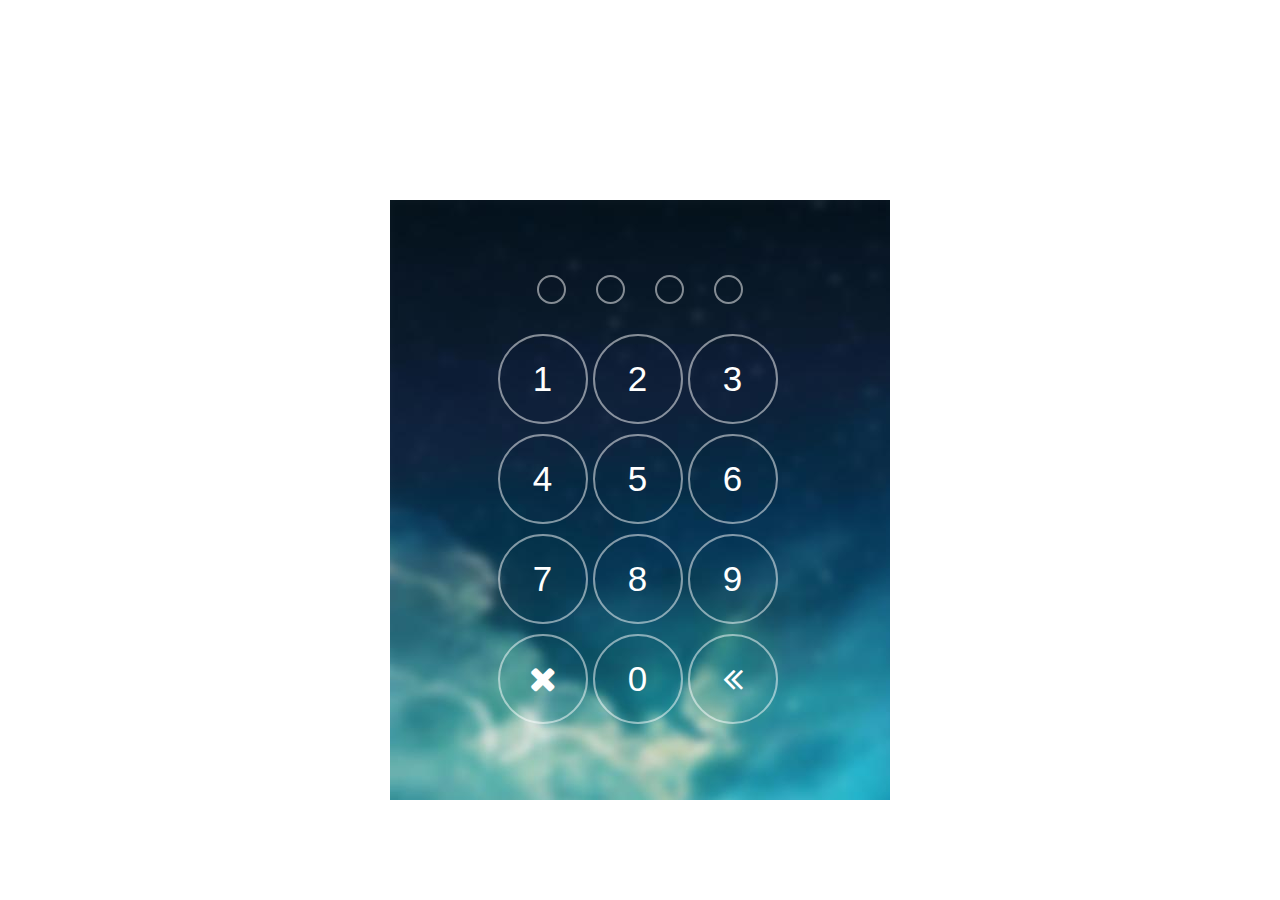
<file: index.html>
<!DOCTYPE html>
<html>
  <head>
    <meta charset="utf-8">
    <title>NumPad</title>
    <link rel="stylesheet" href="./numpad.css" media="screen" title="no title" charset="utf-8">
    <link rel="stylesheet" href="font-awesome/css/font-awesome.min.css">
  </head>
  <body>
    <div class="numpad"></div>
    <input id="pin" name="pin">

    <script  src="https://code.jquery.com/jquery-2.2.4.min.js" integrity="sha256-BbhdlvQf/xTY9gja0Dq3HiwQF8LaCRTXxZKRutelT44=" crossorigin="anonymous"></script>
    <script src="./numpad.js" charset="utf-8"></script>
  </body>
</html>
</file>
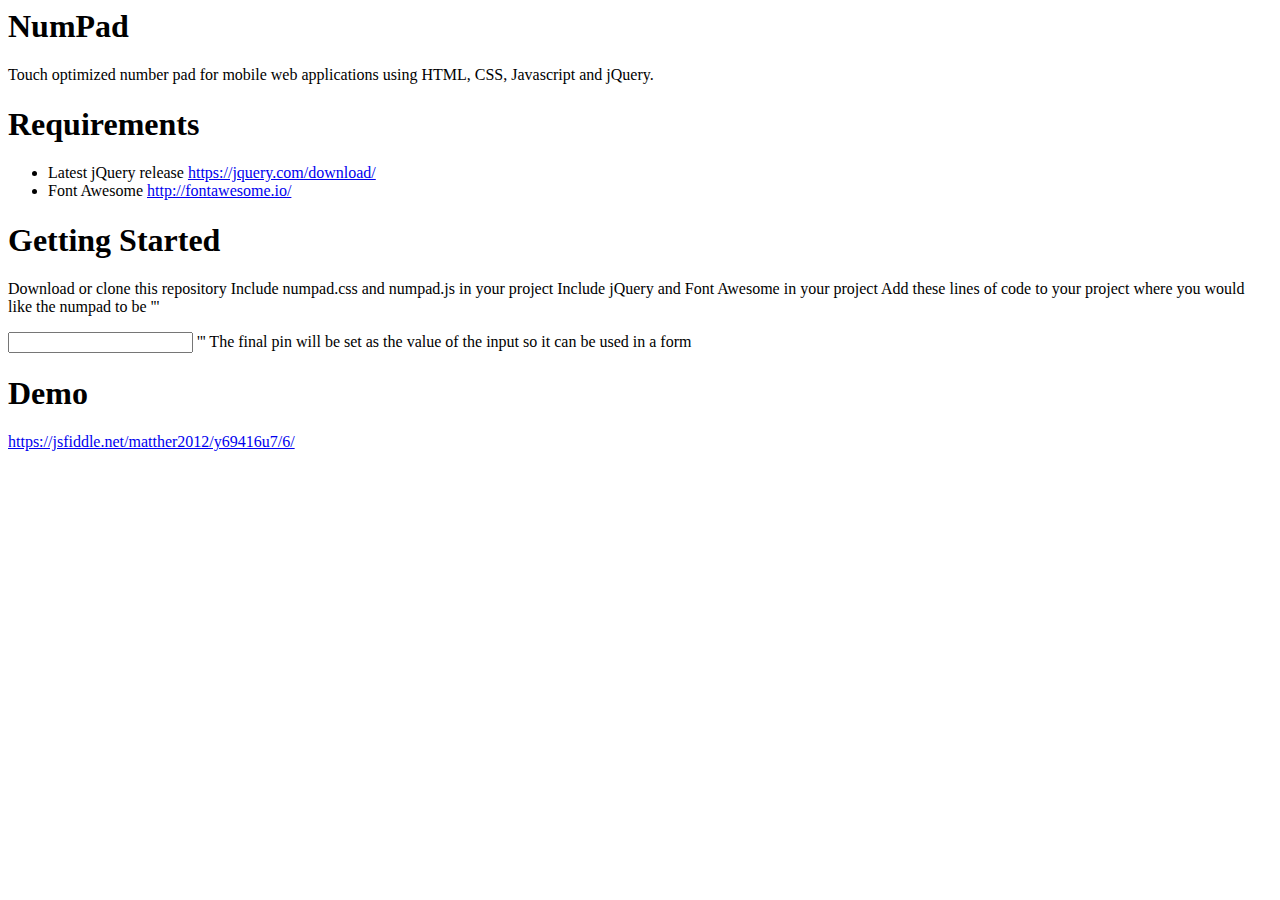
<file: README.html>
<html>
      <head>
        <meta charset="UTF-8">
        <title>README.md</title>
      </head>
      <body>
        <h1 id="numpad">NumPad</h1>
<p>Touch optimized number pad for mobile web applications using HTML, CSS, Javascript and jQuery.</p>
<h1 id="requirements">Requirements</h1>
<ul>
<li>Latest jQuery release <a href="https://jquery.com/download/">https://jquery.com/download/</a></li>
<li>Font Awesome <a href="http://fontawesome.io/">http://fontawesome.io/</a></li>
</ul>
<h1 id="getting-started">Getting Started</h1>
<p>Download or clone this repository
Include numpad.css and numpad.js in your project
Include jQuery and Font Awesome in your project
Add these lines of code to your project where you would like the numpad to be
&#39;&#39;&#39;</p>
<p><div class="numpad"></div></p>
<p><input id="pin" name="pin">
&#39;&#39;&#39;
The final pin will be set as the value of the input so it can be used in a form</p>
<h1 id="demo">Demo</h1>
<p><a href="https://jsfiddle.net/matther2012/y69416u7/6/">https://jsfiddle.net/matther2012/y69416u7/6/</a></p>

      </body>
    </html>
</file>
<file: numpad.css>
input {
  padding: 10px;
  border: 1px solid #ddd;
  width: 5px;
  height: 5px;
  border-radius: 50px;
  margin-right: 15px;
  margin-left: 15px;
  text-align: center;
  font-size: 60px;
  background-color: transparent;
  color: rgba(255, 255, 255, 0.8);
  border: 2px solid rgba(255, 255, 255, 0.5);
}

.dot {
  background-color: rgba(255, 255, 255, 0.50);
  color: rgba(255, 255, 255, 0);
}

input:focus {
  background-color: rgba(255, 255, 255, 0.25);
  border: 2px solid rgb(255, 255, 255);
}

.inputBoxes {
  padding-top: 75px;
}

.numbers {
  padding-left: 15%;
  padding-right: 15%;
  padding-top: 20px;
}

.number {
  background-color: transparent;
  height: 90px;
  width: 90px;
  border-radius: 50px;
  border: 2px solid rgba(255, 255, 255, 0.5);
  margin-right: 5px;
  margin-bottom: 10px;
}

.number:active {
  background-color: rgba(255, 255, 255, 0.25);
  border: 2px solid rgb(255, 255, 255);
}

.number:focus {
  outline: none;
}

.pin_font {
  color: white;
  font-size: 35px;
}

.letter_font {
  color: white;
}

.numpad {
  text-align: center;
  width: 500px;
  height: 600px;
  margin: 0 auto;
  background-image: url("./images/bgblur.jpg");
  position: absolute;
  left: 50%;
  top: 50%;
  margin-left: -250px;
  margin-top: -250px;
}
</file>
